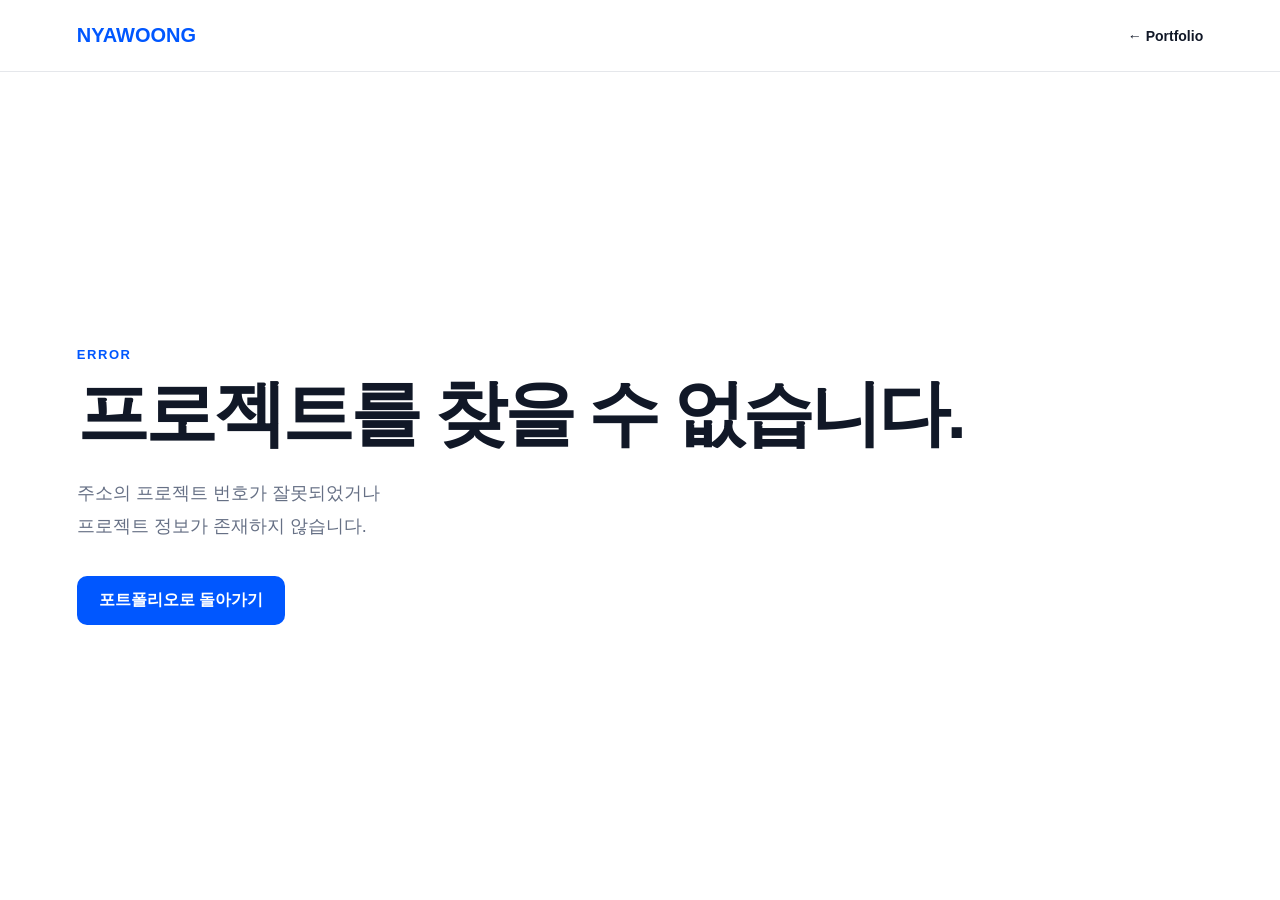
<file: projects/project.html>
<!DOCTYPE html>
<html lang="ko">
<head>
  <meta charset="UTF-8">
  <meta name="viewport" content="width=device-width, initial-scale=1.0">

  <title>Project | NYAWOONG</title>

  <link rel="stylesheet" href="../assets/css/style.css">
  <link rel="stylesheet" href="../assets/css/project.css">
</head>
<body>

  <header class="project-header">
    <a href="../index.html" class="project-logo">
      NYAWOONG
    </a>

    <a href="../index.html#portfolio" class="back-link">
      ← Portfolio
    </a>
  </header>

  <main id="project-detail">
    <section class="project-hero">
      <p id="detail-category" class="project-label">
        PROJECT
      </p>

      <h1 id="detail-title">
        프로젝트를 불러오는 중입니다.
      </h1>

      <p id="detail-description" class="project-summary"></p>
    </section>

    <section class="project-cover">
      <img
        id="detail-cover"
        src=""
        alt=""
      >
    </section>

    <section class="project-meta">
      <div>
        <span>Period</span>
        <strong id="detail-period">-</strong>
      </div>

      <div>
        <span>Role</span>
        <strong id="detail-role">-</strong>
      </div>

      <div>
        <span>Contribution</span>
        <strong id="detail-contribution">-</strong>
      </div>

      <div>
        <span>Client</span>
        <strong id="detail-client">-</strong>
      </div>
    </section>

    <section class="project-section">
      <p class="project-label">OVERVIEW</p>
      <h2>프로젝트 소개</h2>
      <p id="detail-overview"></p>
    </section>

    <section class="project-columns">
      <article>
        <p class="project-label">PROBLEM</p>
        <h2>문제점</h2>
        <p id="detail-problem"></p>
      </article>

      <article>
        <p class="project-label">SOLUTION</p>
        <h2>해결 방법</h2>
        <p id="detail-solution"></p>
      </article>
    </section>

    <section class="project-section">
      <p class="project-label">RESULT</p>
      <h2>결과</h2>
      <p id="detail-result"></p>
    </section>

    <section class="project-section">
      <p class="project-label">TOOLS</p>
      <h2>사용 기술</h2>
      <p id="detail-tools"></p>
    </section>

    <section
      id="detail-gallery"
      class="project-gallery"
    ></section>

    <nav class="project-navigation" aria-label="프로젝트 이동">
      <a id="previous-project" class="project-navigation-link previous" href="#">
        <span>← Previous Project</span>
        <strong id="previous-project-title">
          이전 프로젝트
        </strong>
      </a>

      <a id="next-project" class="project-navigation-link next" href="#">
        <span>Next Project →</span>
        <strong id="next-project-title">
          다음 프로젝트
        </strong>
      </a>
    </nav>

  </main>

  <script src="../assets/js/project.js"></script>
</body>
</html>
</file>
<file: assets/css/style.css>
/* 공통 섹션 */

.section {
  padding: 110px 6%;
}

.section-title {
  margin-bottom: 50px;
}

.section-label {
  margin: 0 0 12px;
  color: var(--primary);
  font-size: 13px;
  font-weight: 900;
  letter-spacing: 0.1em;
}

.section-title h2 {
  margin: 0;
  font-size: clamp(34px, 4vw, 54px);
  line-height: 1.2;
  letter-spacing: -0.05em;
}

/* About */

.about {
  display: grid;
  grid-template-columns: 0.85fr 1.15fr;
  gap: 90px;
  background: #ffffff;
}

.about-content {
  max-width: 760px;
}

.about-intro {
  margin: 0 0 22px;
  font-size: 24px;
  font-weight: 800;
  line-height: 1.6;
  letter-spacing: -0.03em;
}

.about-description {
  margin: 0;
  color: var(--muted);
  font-size: 17px;
  line-height: 1.9;
}

.about-list {
  display: grid;
  grid-template-columns: repeat(2, 1fr);
  gap: 16px;

  margin: 40px 0 0;
  padding: 0;

  list-style: none;
}

.about-list li {
  padding: 24px;
  border: 1px solid var(--line);
  border-radius: 18px;
  background: #ffffff;
}

.about-list strong {
  display: block;
  margin-bottom: 6px;
  color: var(--primary);
  font-size: 24px;
}

.about-list span {
  color: var(--muted);
  font-size: 14px;
}

/* Skills */

.skills {
  background: #f8fafc;
}

.skill-grid {
  display: grid;
  grid-template-columns: repeat(3, 1fr);
  gap: 18px;
}

.skill-card {
  min-height: 150px;

  display: flex;
  align-items: flex-start;
  gap: 18px;

  padding: 26px;

  border: 1px solid var(--line);
  border-radius: 20px;
  background: #ffffff;

  transition:
    transform 0.2s,
    box-shadow 0.2s;
}

.skill-card:hover {
  transform: translateY(-5px);
  box-shadow: 0 20px 50px rgba(15, 23, 42, 0.08);
}

.skill-icon {
  min-width: 52px;
  height: 52px;

  display: flex;
  align-items: center;
  justify-content: center;

  border-radius: 14px;

  color: #ffffff;
  background: var(--primary);

  font-size: 15px;
  font-weight: 900;
}

.skill-card h3 {
  margin: 2px 0 8px;
  font-size: 19px;
}

.skill-card p {
  margin: 0;
  color: var(--muted);
  font-size: 14px;
  line-height: 1.7;
}

/*******************************  ****************************/

/* Portfolio */

.portfolio {
  background: #ffffff;
}

.portfolio-header {
  display: flex;
  align-items: flex-end;
  justify-content: space-between;
  gap: 40px;
  margin-bottom: 38px;
}

.portfolio-header .section-title {
  margin-bottom: 0;
}

.portfolio-description {
  max-width: 470px;
  margin: 0;
  color: var(--muted);
  font-size: 16px;
  line-height: 1.8;
}

.portfolio-filter {
  display: flex;
  flex-wrap: wrap;
  gap: 10px;
  margin-bottom: 34px;
}

.filter-button {
  min-height: 42px;
  padding: 0 19px;

  border: 1px solid var(--line);
  border-radius: 999px;

  color: var(--text);
  background: #ffffff;

  font-size: 14px;
  font-weight: 700;
  cursor: pointer;

  transition:
    color 0.2s,
    background 0.2s,
    border-color 0.2s;
}

.filter-button:hover,
.filter-button.active {
  color: #ffffff;
  background: var(--primary);
  border-color: var(--primary);
}

.project-grid {
  display: grid;
  grid-template-columns: repeat(3, 1fr);
  gap: 24px;
}

.project-card {
  overflow: hidden;
  border: 1px solid var(--line);
  border-radius: 22px;
  background: #ffffff;

  transition:
    transform 0.25s,
    box-shadow 0.25s;
}

.project-card:hover {
  transform: translateY(-7px);
  box-shadow: 0 25px 60px rgba(15, 23, 42, 0.12);
}

.project-image-wrap {
  position: relative;
  overflow: hidden;
  aspect-ratio: 4 / 3;
  background:
    linear-gradient(
      135deg,
      #dbeafe,
      #eff6ff
    );
}

.project-image {
  width: 100%;
  height: 100%;
  display: block;
  object-fit: cover;

  transition: transform 0.4s;
}

.project-card:hover .project-image {
  transform: scale(1.04);
}

.project-image-placeholder {
  width: 100%;
  height: 100%;

  display: flex;
  align-items: center;
  justify-content: center;

  color: var(--primary);
  background:
    linear-gradient(
      135deg,
      #dbeafe,
      #f8fbff
    );

  font-size: 15px;
  font-weight: 900;
  letter-spacing: 0.08em;
}

.project-category {
  position: absolute;
  top: 16px;
  left: 16px;

  padding: 7px 12px;

  border-radius: 999px;
  color: #ffffff;
  background: rgba(17, 24, 39, 0.78);

  font-size: 11px;
  font-weight: 800;
}

.project-content {
  padding: 24px;
}

.project-title {
  margin: 0 0 10px;
  font-size: 21px;
  letter-spacing: -0.03em;
}

.project-description {
  min-height: 52px;
  margin: 0 0 20px;

  color: var(--muted);
  font-size: 14px;
  line-height: 1.8;
}

.project-info {
  display: grid;
  gap: 7px;
  padding-top: 18px;
  border-top: 1px solid var(--line);
}

.project-info p {
  display: grid;
  grid-template-columns: 48px 1fr;
  gap: 10px;
  margin: 0;

  color: var(--muted);
  font-size: 12px;
}

.project-info strong {
  color: var(--text);
}

.project-link {
  display: inline-flex;
  align-items: center;
  margin-top: 22px;

  color: var(--primary);
  font-size: 14px;
  font-weight: 800;
}

.project-link::after {
  content: "→";
  margin-left: 8px;
  transition: transform 0.2s;
}

.project-card:hover .project-link::after {
  transform: translateX(5px);
}

.project-loading,
.project-error,
.project-empty {
  grid-column: 1 / -1;
  padding: 60px 20px;
  color: var(--muted);
  text-align: center;
}

/*******************************  ****************************/

:root {
  --primary: #0057ff;
  --text: #111827;
  --muted: #667085;
  --line: #e5e7eb;
  --background: #ffffff;
  --soft-background: #f5f8ff;
}

* {
  box-sizing: border-box;
}

html {
  scroll-behavior: smooth;
}

body {
  margin: 0;
  font-family:
    Pretendard,
    "Noto Sans KR",
    Arial,
    sans-serif;
  color: var(--text);
  background: var(--background);
}

a {
  color: inherit;
  text-decoration: none;
}

/* 헤더 */

.header {
  position: fixed;
  top: 0;
  left: 0;
  z-index: 100;

  width: 100%;
  height: 72px;

  display: flex;
  align-items: center;
  justify-content: space-between;

  padding: 0 6%;

  background: rgba(255, 255, 255, 0.9);
  border-bottom: 1px solid var(--line);
  backdrop-filter: blur(12px);
}

.logo {
  color: var(--primary);
  font-size: 20px;
  font-weight: 900;
  letter-spacing: 0.04em;
}

.navigation {
  display: flex;
  gap: 34px;
}

.navigation a {
  font-size: 14px;
  font-weight: 700;
}

.navigation a:hover {
  color: var(--primary);
}

.menu-button {
  display: none;
  border: 0;
  background: transparent;
  font-size: 25px;
  cursor: pointer;
}

/* 메인 첫 화면 */

.hero {
  min-height: 100vh;

  display: grid;
  grid-template-columns: 1fr 1fr;
  align-items: center;

  gap: 60px;
  padding: 130px 6% 70px;

  background:
    linear-gradient(
      135deg,
      #ffffff 0%,
      var(--soft-background) 100%
    );
}

.hero-label {
  margin: 0 0 18px;

  color: var(--primary);
  font-size: 13px;
  font-weight: 900;
  letter-spacing: 0.08em;
}

.hero h1 {
  margin: 0;

  font-size: clamp(46px, 6vw, 82px);
  line-height: 1.04;
  letter-spacing: -0.06em;
}

.hero h1 span {
  display: block;
}

.hero-description {
  max-width: 570px;
  margin: 28px 0 0;

  color: var(--muted);
  font-size: 19px;
  line-height: 1.8;
}

.hero-buttons {
  display: flex;
  gap: 14px;
  margin-top: 38px;
}

.button {
  min-height: 50px;

  display: inline-flex;
  align-items: center;
  justify-content: center;

  padding: 0 25px;

  border: 1px solid var(--line);
  border-radius: 10px;

  font-size: 15px;
  font-weight: 800;

  transition:
    transform 0.2s,
    background 0.2s;
}

.button:hover {
  transform: translateY(-3px);
}

.button.primary {
  color: #ffffff;
  background: var(--primary);
  border-color: var(--primary);
}

.button.secondary {
  background: #ffffff;
}

.hero-visual {
  display: flex;
  align-items: center;
  justify-content: center;
}

.visual-card {
  width: min(100%, 570px);
  aspect-ratio: 4 / 3;

  padding: 50px;

  color: #ffffff;
  background:
    linear-gradient(
      145deg,
      #172033,
      #070b13
    );

  border-radius: 32px;
  box-shadow:
    0 35px 90px rgba(15, 23, 42, 0.22);
}

.visual-card span {
  color: #78a7ff;
  font-size: 13px;
  font-weight: 900;
  letter-spacing: 0.14em;
}

.visual-card strong {
  display: block;
  margin-top: 38%;

  font-size: clamp(30px, 4vw, 54px);
  line-height: 1.12;
}

/* 임시 영역 */

.temporary-section {
  min-height: 400px;
  padding: 100px 6%;
  border-top: 1px solid var(--line);
}

.temporary-section h2 {
  margin: 0 0 10px;
  font-size: 42px;
}

.temporary-section p {
  color: var(--muted);
}

/* 태블릿 */

@media (max-width: 960px) {
  .hero {
    grid-template-columns: 1fr;
  }

  .hero-content {
    padding-top: 50px;
  }

  .hero-visual {
    padding-bottom: 40px;
  }
}

/* 모바일 */

@media (max-width: 700px) {
  .header {
    height: 64px;
    padding: 0 20px;
  }

  .menu-button {
    display: block;
  }

  .navigation {
    display: none;

    position: absolute;
    top: 64px;
    left: 0;

    width: 100%;
    padding: 24px 20px;

    flex-direction: column;
    gap: 20px;

    background: #ffffff;
    border-bottom: 1px solid var(--line);
  }

  .navigation.open {
    display: flex;
  }

  .hero {
    min-height: auto;
    gap: 50px;
    padding: 130px 20px 70px;
  }

  .hero h1 {
    font-size: 48px;
  }

  .hero-description {
    font-size: 17px;
  }

  .hero-buttons {
    flex-direction: column;
  }

  .button {
    width: 100%;
  }

  .visual-card {
    min-height: 330px;
    padding: 32px;
    border-radius: 22px;
  }

  .temporary-section {
    padding: 80px 20px;
  }
}


/*******************************  ****************************/

@media (max-width: 960px) {
    .about {
        grid-template-columns: 1fr;
        gap: 40px;
    }
    
    .skill-grid {
        grid-template-columns: repeat(2, 1fr);
    }
}

@media (max-width: 700px) {
    .section {
        padding: 80px 20px;
    }
    
    .about-intro {
        font-size: 21px;
    }
    
    .about-list {
        grid-template-columns: 1fr;
    }
    
    .skill-grid {
        grid-template-columns: 1fr;
    }
    
    .skill-card {
        min-height: auto;
    }
}

/*******************************  ****************************/

.portfolio-header {
  display: block;
}

.portfolio-description {
  margin-top: 20px;
}

.project-grid {
  grid-template-columns: repeat(2, 1fr);
}

.portfolio-filter {
  gap: 8px;
}

.filter-button {
  min-height: 40px;
  padding: 0 15px;
  font-size: 13px;
}

.project-grid {
  grid-template-columns: 1fr;
}

.project-description {
  min-height: auto;
}
</file>
<file: assets/css/project.css>
.project-header {
  height: 72px;

  display: flex;
  align-items: center;
  justify-content: space-between;

  padding: 0 6%;

  border-bottom: 1px solid var(--line);
  background: #ffffff;
}

.project-logo {
  color: var(--primary);
  font-size: 20px;
  font-weight: 900;
}

.back-link {
  font-size: 14px;
  font-weight: 800;
}

.project-hero {
  padding: 120px 6% 70px;
  background: #f5f8ff;
}

.project-label {
  margin: 0 0 12px;

  color: var(--primary);
  font-size: 13px;
  font-weight: 900;
  letter-spacing: 0.12em;
}

.project-hero h1 {
  max-width: 1000px;
  margin: 0;

  font-size: clamp(44px, 7vw, 90px);
  line-height: 1.05;
  letter-spacing: -0.06em;
}

.project-summary {
  max-width: 720px;
  margin: 30px 0 0;

  color: var(--muted);
  font-size: 19px;
  line-height: 1.8;
}

.project-cover {
  padding: 0 6%;
  margin-top: -30px;
}

.project-cover img {
  width: 100%;
  min-height: 420px;

  display: block;
  object-fit: cover;

  border-radius: 28px;
  background: #dbeafe;
}

.project-meta {
  display: grid;
  grid-template-columns: repeat(4, 1fr);
  gap: 20px;

  padding: 70px 6%;
}

.project-meta div {
  padding: 22px 0;
  border-top: 1px solid var(--line);
}

.project-meta span {
  display: block;
  margin-bottom: 8px;

  color: var(--muted);
  font-size: 13px;
}

.project-meta strong {
  font-size: 16px;
}

.project-section,
.project-columns {
  padding: 90px 6%;
}

.project-section {
  max-width: 1100px;
}

.project-section h2,
.project-columns h2 {
  margin: 0 0 24px;

  font-size: clamp(32px, 4vw, 52px);
  letter-spacing: -0.05em;
}

.project-section > p:last-child,
.project-columns article > p:last-child {
  color: var(--muted);
  font-size: 18px;
  line-height: 1.9;
}

.project-columns {
  display: grid;
  grid-template-columns: 1fr 1fr;
  gap: 70px;

  background: #f8fafc;
}

.project-gallery {
  display: grid;
  gap: 24px;

  padding: 30px 6% 120px;
}

.project-gallery img {
  width: 100%;
  display: block;

  border-radius: 22px;
  background: #eef2f7;
}

@media (max-width: 900px) {
  .project-meta {
    grid-template-columns: repeat(2, 1fr);
  }

  .project-columns {
    grid-template-columns: 1fr;
    gap: 50px;
  }
}

@media (max-width: 600px) {
  .project-header {
    height: 64px;
    padding: 0 20px;
  }

  .project-hero {
    padding: 90px 20px 60px;
  }

  .project-cover {
    padding: 0 20px;
  }

  .project-cover img {
    min-height: 260px;
    border-radius: 18px;
  }

  .project-meta {
    grid-template-columns: 1fr;
    padding: 50px 20px;
  }

  .project-section,
  .project-columns {
    padding: 70px 20px;
  }

  .project-gallery {
    padding: 20px 20px 90px;
  }
}



/*****************************************  *****************************************/

/* 대표 이미지가 없을 때 */

.project-cover.no-image {
  min-height: 420px;
  margin: -30px 6% 0;

  display: flex;
  align-items: center;
  justify-content: center;

  border-radius: 28px;
  background:
    linear-gradient(
      135deg,
      #dbeafe,
      #f5f8ff
    );
}

.project-cover.no-image::after {
  content: "PROJECT IMAGE";

  color: var(--primary);
  font-size: 14px;
  font-weight: 900;
  letter-spacing: 0.12em;
}

/* 상세 이미지가 없을 때 */

.gallery-empty {
  padding: 80px 20px;

  color: var(--muted);
  background: #f8fafc;
  border-radius: 22px;

  text-align: center;
}

/* 프로젝트를 찾지 못했을 때 */

.project-error-page {
  min-height: calc(100vh - 72px);

  display: flex;
  flex-direction: column;
  align-items: flex-start;
  justify-content: center;

  padding: 80px 6%;
}

.project-error-page h1 {
  margin: 0 0 24px;

  font-size: clamp(38px, 6vw, 72px);
  line-height: 1.1;
  letter-spacing: -0.05em;
}

.project-error-page > p:not(.project-label) {
  margin: 0;

  color: var(--muted);
  font-size: 18px;
  line-height: 1.8;
}

.project-error-page a {
  display: inline-flex;
  margin-top: 34px;
  padding: 14px 22px;

  color: #ffffff;
  background: var(--primary);
  border-radius: 10px;

  font-weight: 800;
}
</file>
